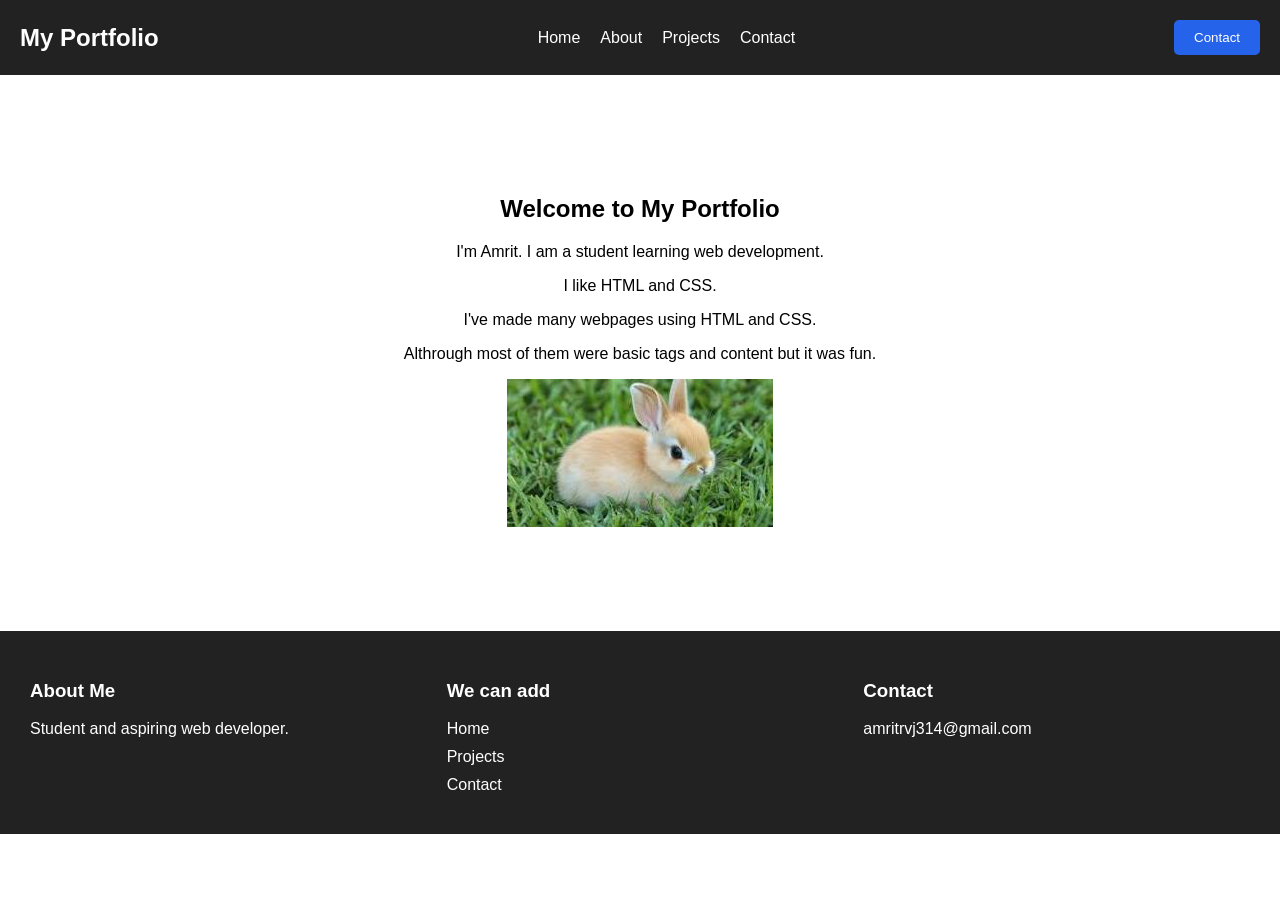
<file: P10/index.html>
<!DOCTYPE html>
<html>
<head>
    <title>Portfolio Header and Footer</title>
    <link rel="stylesheet" href="style.css">
</head>
<body>

    <header class="header">

        <h2 class="logo">My Portfolio</h2>

        <nav class="navbar">
            <a href="#">Home</a>
            <a href="#">About</a>
            <a href="#">Projects</a>
            <a href="#">Contact</a>
        </nav>

        <button>Contact</button>

    </header>

  
    <main>
        <section class="content">
            <h1>Welcome to My Portfolio</h1>
            <p>I'm Amrit. I am a student learning web development.</p>
            <p> I like HTML and CSS.</p>
            <p>I've made many webpages using HTML and CSS.</p>
            <p>Althrough most of them were basic tags and content but it was fun.</p>
            <img src="[data-uri]"
        </section>
    </main>


    <footer class="footer">

        <div class="footer-section">
            <h3>About Me</h3>
            <p>Student and aspiring web developer.</p>
        </div>

        <div class="footer-section">
            <h3>We can add</h3>
            <a href="#">Home</a>
            <a href="#">Projects</a>
            <a href="#">Contact</a>
        </div>

        <div class="footer-section">
            <h3>Contact</h3>
            <p>amritrvj314@gmail.com</p>
        </div>

    </footer>

</body>
</html>
</file>
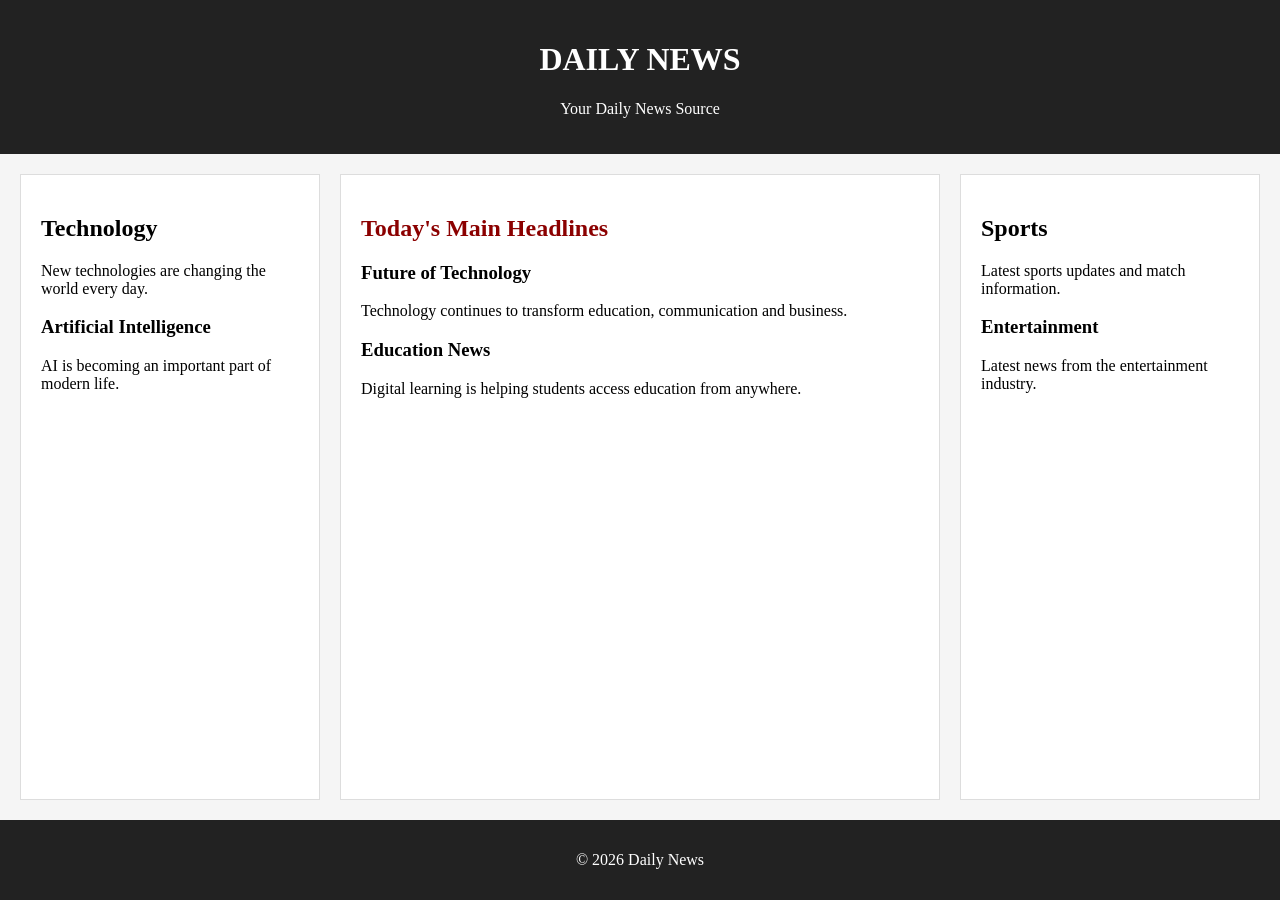
<file: P11/index.html>
<!DOCTYPE html>
<html>
<head>
    <title>Newspaper Layout</title>
    <link rel="stylesheet" href="style.css">
</head>
<body>


    <header>
        <h1>DAILY NEWS</h1>
        <p>Your Daily News Source</p>
    </header>


    <main class="newspaper">

  
        <section class="left">
            <h2>Technology</h2>
            <p>New technologies are changing
            the world every day.</p>

            <h3>Artificial Intelligence</h3>
            <p>AI is becoming an important
            part of modern life.</p>
        </section>


        <section class="center">
            <h2>Today's Main Headlines</h2>

            <article>
                <h3>Future of Technology</h3>
                <p>Technology continues to
                transform education,
                communication and business.</p>
            </article>

            <article>
                <h3>Education News</h3>
                <p>Digital learning is helping
                students access education
                from anywhere.</p>
            </article>
        </section>

  
        <section class="right">
            <h2>Sports</h2>
            <p>Latest sports updates and
            match information.</p>

            <h3>Entertainment</h3>
            <p>Latest news from the
            entertainment industry.</p>
        </section>

    </main>


    <footer>
        <p>&copy; 2026 Daily News</p>
    </footer>

</body>
</html>
</file>
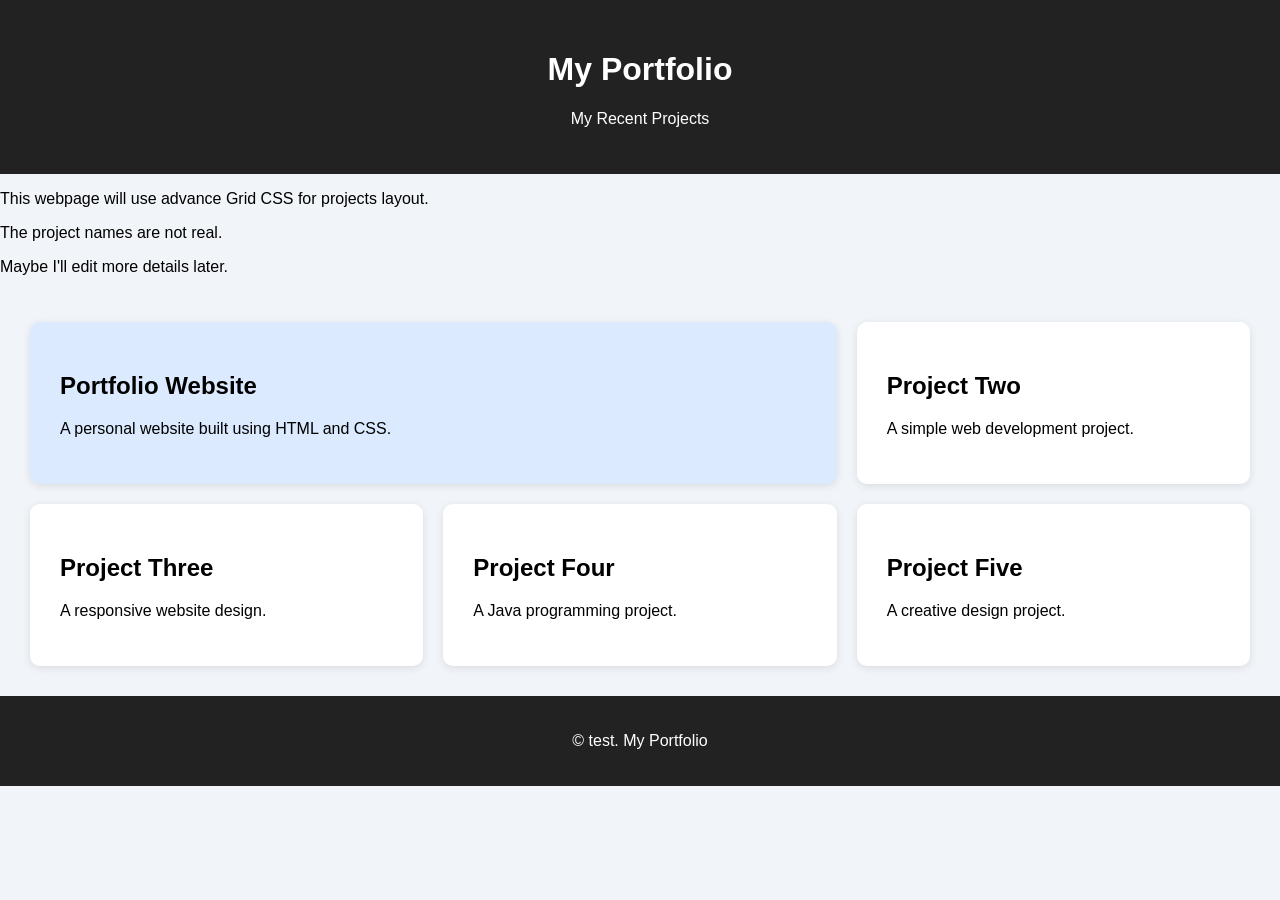
<file: P12/index.html>
<!DOCTYPE html>
<html>
<head>
    <title>Portfolio Projects Grid</title>
    <link rel="stylesheet" href="style.css">
    <meta name="viewport"
    content="width=device-width, initial-scale=1.0">
</head>
<body>


    <header>
        <h1>My Portfolio</h1>
        <p>My Recent Projects</p>
    </header>
<p> This webpage will use advance Grid CSS for projects layout.</p>
<p> The project names are not real.</p>
<p> Maybe I'll edit more details later.</p>


    <main class="project-grid">

        <article class="project featured">
            <h2>Portfolio Website</h2>
            <p>A personal website built using HTML and CSS.</p>
        </article>

        <article class="project">
            <h2>Project Two</h2>
            <p>A simple web development project.</p>
        </article>

        <article class="project">
            <h2>Project Three</h2>
            <p>A responsive website design.</p>
        </article>

        <article class="project">
            <h2>Project Four</h2>
            <p>A Java programming project.</p>
        </article>

        <article class="project">
            <h2>Project Five</h2>
            <p>A creative design project.</p>
        </article>

    </main>


    <footer>
        <p>&copy; test. My Portfolio</p>
    </footer>

</body>
</html>
</file>
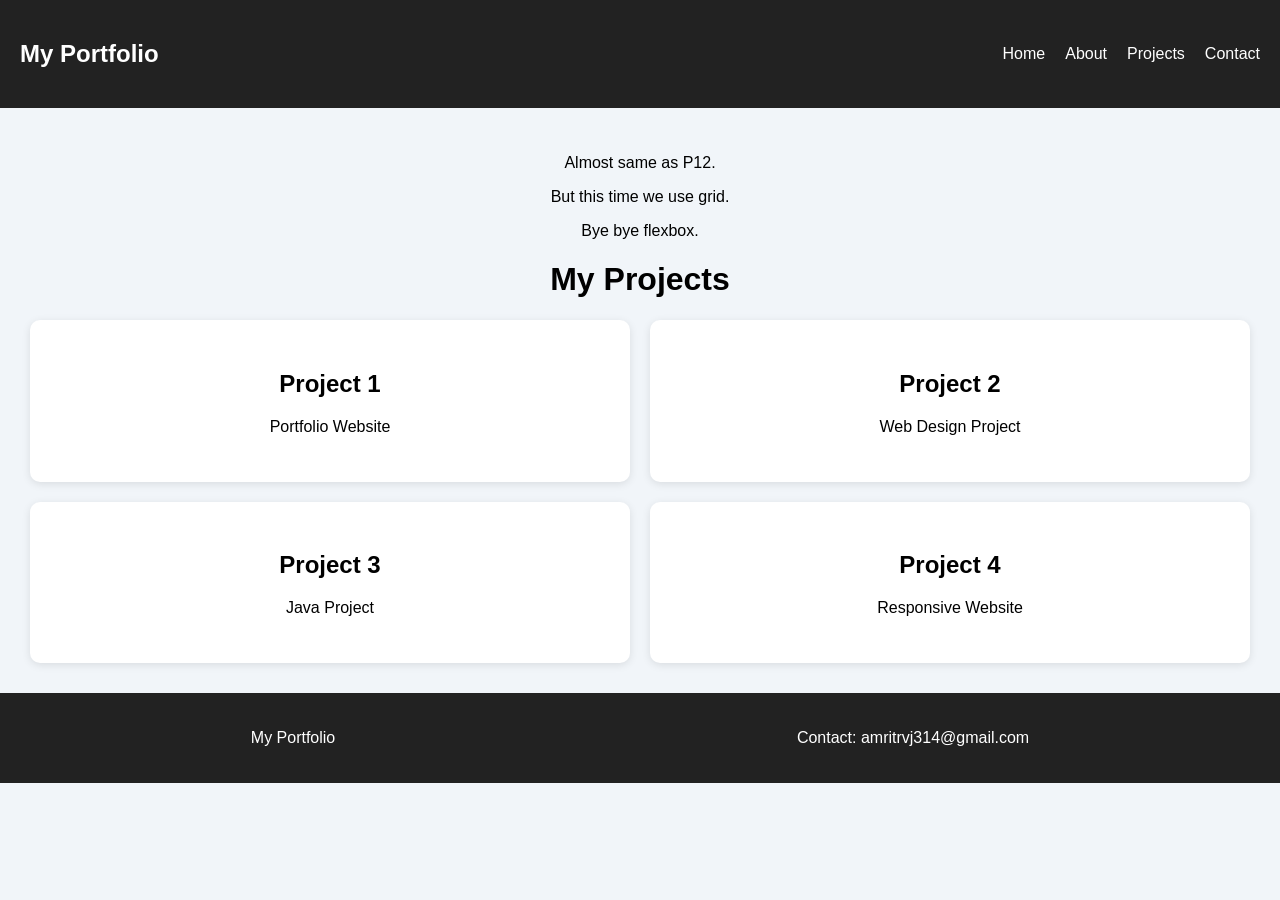
<file: P13/index.html>
<!DOCTYPE html>
<html>
<head>
    <title>Flexbox vs Grid</title>
    <link rel="stylesheet" href="style.css">
    <meta name="viewport"
    content="width=device-width, initial-scale=1.0">
</head>
<body>

    <header class="header">

        <h2>My Portfolio</h2>

        <nav>
            <a href="#">Home</a>
            <a href="#">About</a>
            <a href="#">Projects</a>
            <a href="#">Contact</a>
        </nav>

    </header>


    <main>
<p> Almost same as P12.</p>
<p> But this time we use grid.</p>
<p> Bye bye flexbox.</p>
        <h1>My Projects</h1>

        <section class="project-grid">

            <article class="card">
                <h2>Project 1</h2>
                <p>Portfolio Website</p>
            </article>

            <article class="card">
                <h2>Project 2</h2>
                <p>Web Design Project</p>
            </article>

            <article class="card">
                <h2>Project 3</h2>
                <p>Java Project</p>
            </article>

            <article class="card">
                <h2>Project 4</h2>
                <p>Responsive Website</p>
            </article>

        </section>

    </main>

    <footer class="footer">

        <p>My Portfolio</p>
        <p>Contact: amritrvj314@gmail.com</p>

    </footer>

</body>
</html>
</file>
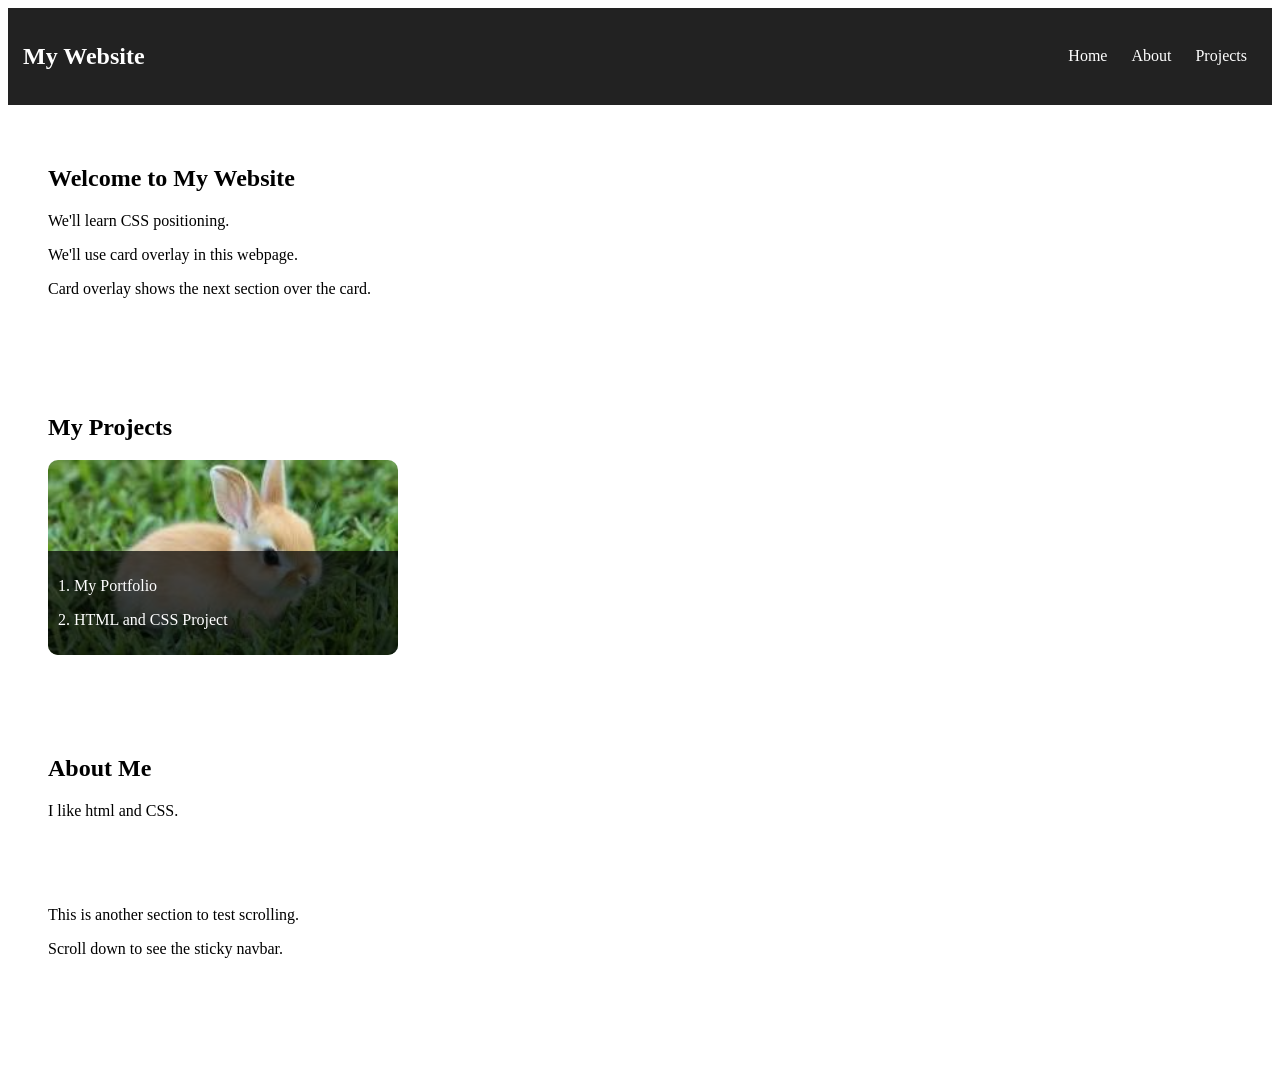
<file: P8/index.html>
<!DOCTYPE html>
<html>
<head>
    <title>Sticky Navbar and Card Overlay</title>
    <link rel="stylesheet" href="style.css">
</head>
<body>

    <header class="navbar">
        <h2>My Website</h2>

        <nav>
            <a href="#home">Home</a>
            <a href="#about">About</a>
            <a href="#projects">Projects</a>
        </nav>
    </header>

    <main>

        <section id="home">
            <h1>Welcome to My Website</h1>
            <p>We'll learn CSS positioning.</p>
            <p>We'll use card overlay in this webpage.</p>
            <p>Card overlay shows the next section over the card.</p>
        </section>

        <section id="projects">
            <h2>My Projects</h2>

            <div class="card">

                <img src="[data-uri]"
                alt="Project preview">

                <div class="overlay">
                    <p>1. My Portfolio</p>
                    <p>2. HTML and CSS Project</p>
                </div>

            </div>

        </section>

        <section id="about">
            <h2>About Me</h2>
            <p>I like html and CSS.</p>
            <br>
            <br>
            <br>
            <p>This is another section to test scrolling.</p>
            <p>Scroll down to see the sticky navbar.</p>
            <br>
            <br>
            <br>
        </section>

    </main>

</body>
</html>
</file>
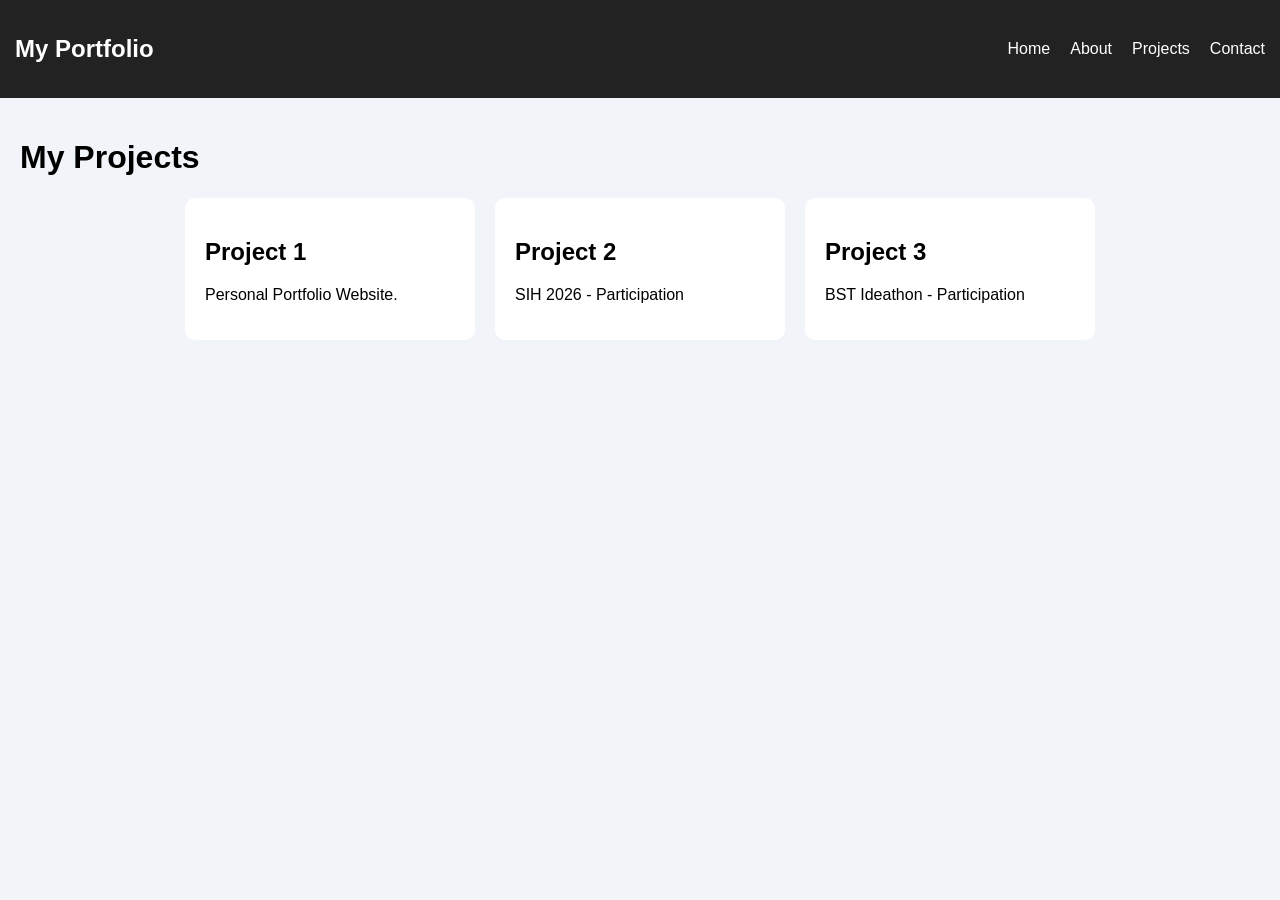
<file: P9/index.html>
<!DOCTYPE html>
<html>
<head>
    <title>Responsive Flexbox Layout</title>
    <link rel="stylesheet" href="style.css">
    <meta name="viewport"
    content="width=device-width, initial-scale=1.0">
</head>
<body>


    <header class="navbar">
        <h2>My Portfolio</h2>

        <nav>
            <a href="#">Home</a>
            <a href="#">About</a>
            <a href="#">Projects</a>
            <a href="#">Contact</a>
        </nav>
    </header>

    <main>
        <h1>My Projects</h1>

        <section class="card-container">

            <div class="card">
                <h2>Project 1</h2>
                <p>Personal Portfolio Website.</p>
            </div>

            <div class="card">
                <h2>Project 2</h2>
                <p>SIH 2026 - Participation</p>
            </div>

            <div class="card">
                <h2>Project 3</h2>
                <p>BST Ideathon - Participation</p>
            </div>

        </section>
    </main>

</body>
</html>
</file>
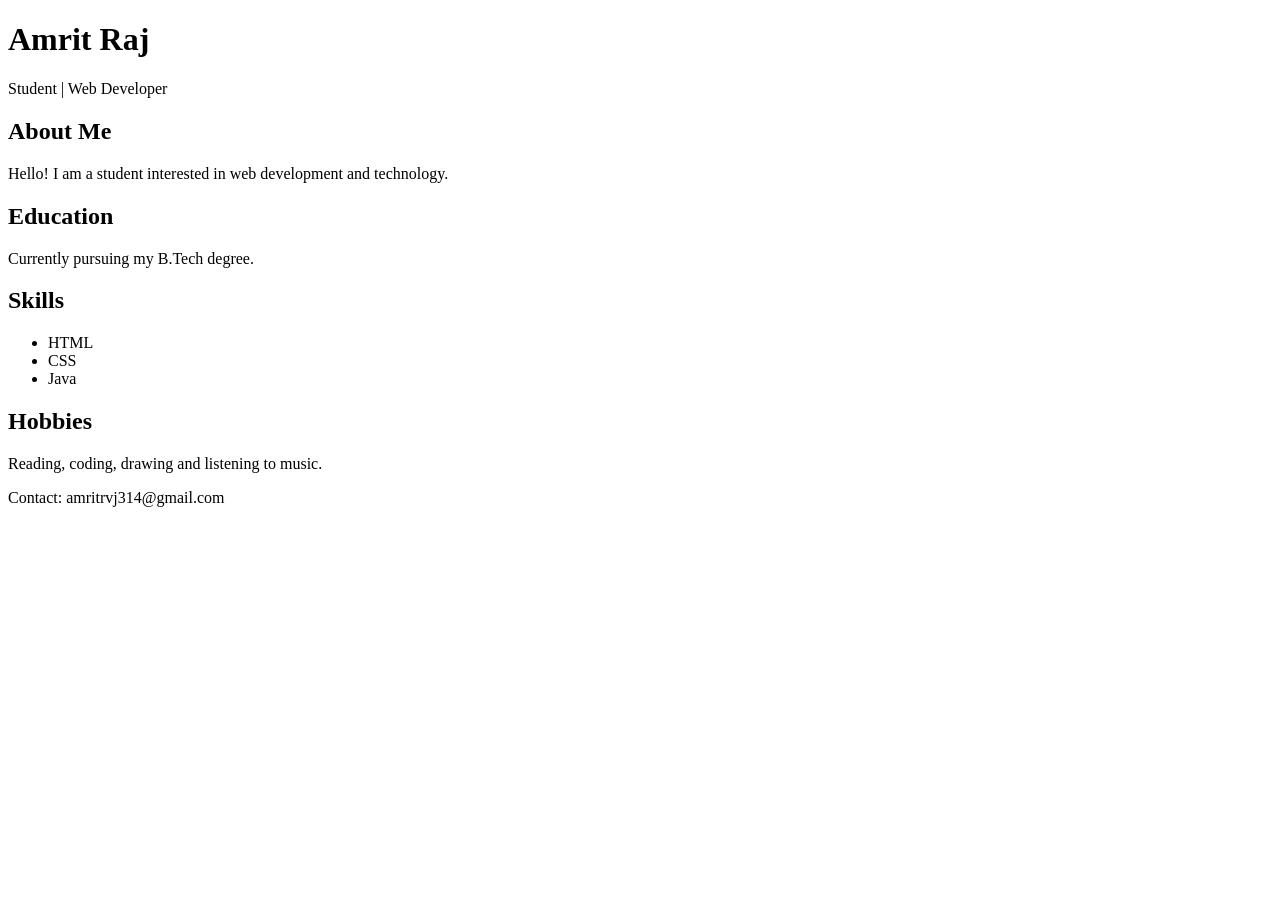
<file: P5/semantic.html>
<!DOCTYPE html>
<html>
<head>
    <title>My Bio Page</title>
</head>
<body>

    <header>
        <h1>Amrit Raj</h1>
        <p>Student | Web Developer</p>
    </header>

    <main>

        <section>
            <h2>About Me</h2>
            <p>Hello! I am a student interested
            in web development and technology.</p>
        </section>

        <section>
            <h2>Education</h2>
            <p>Currently pursuing my B.Tech degree.</p>
        </section>

        <section>
            <h2>Skills</h2>
            <ul>
                <li>HTML</li>
                <li>CSS</li>
                <li>Java</li>
            </ul>
        </section>

        <section>
            <h2>Hobbies</h2>
            <p>Reading, coding, drawing and listening to music.</p>
        </section>

    </main>

    <footer>
        <p>Contact: amritrvj314@gmail.com</p>
    </footer>

</body>
</html>
</file>
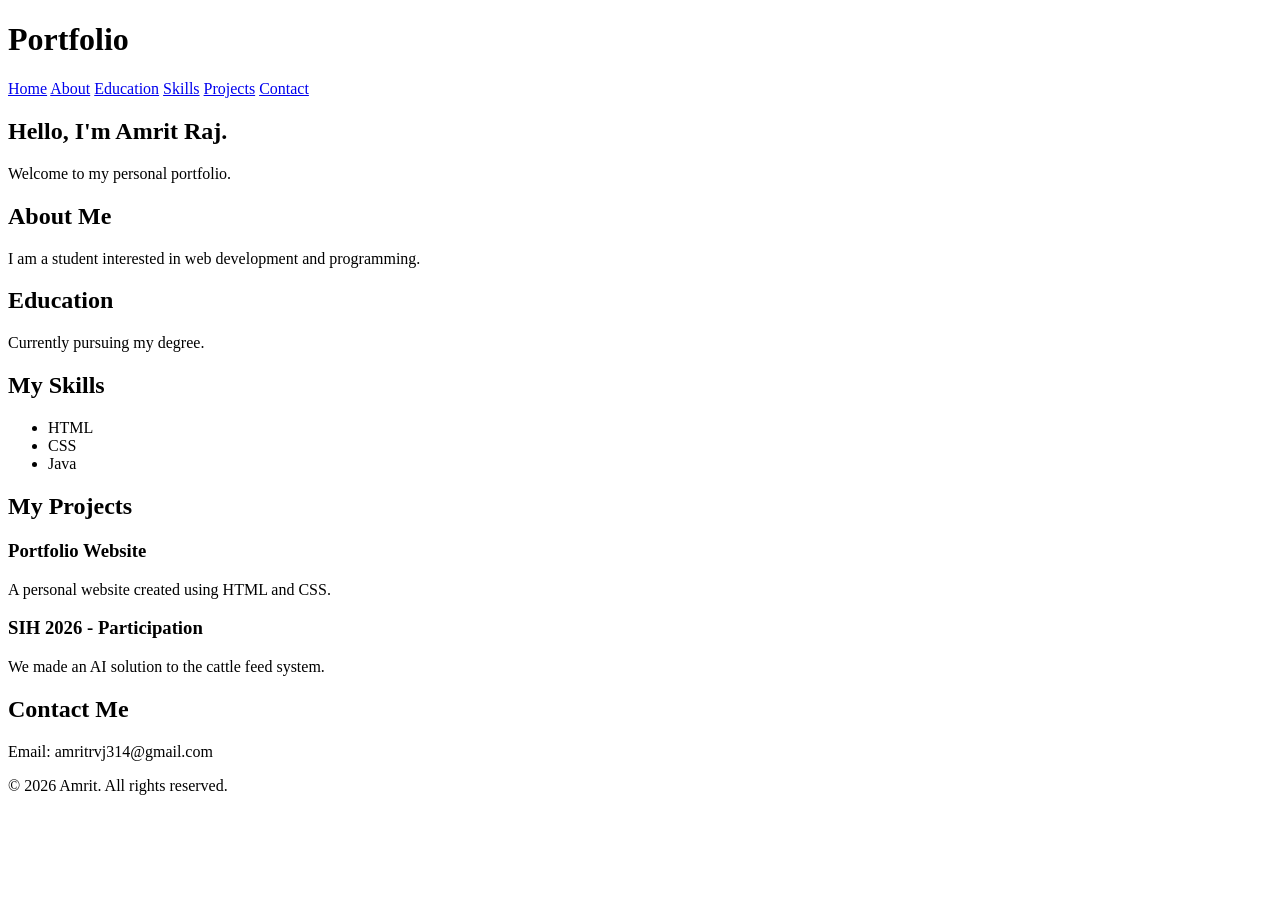
<file: P6/portfolio.html>
<!DOCTYPE html>
<html>
<head>
    <title>My Portfolio</title>
</head>
<body>

    <header>
        <h1>Portfolio</h1>

        <nav>
            <a href="#home">Home</a>
            <a href="#about">About</a>
            <a href="#education">Education</a>
            <a href="#skills">Skills</a>
            <a href="#projects">Projects</a>
            <a href="#contact">Contact</a>
        </nav>
    </header>

    <main>

        <section id="home">
            <h2>Hello, I'm Amrit Raj.</h2>
            <p>Welcome to my personal portfolio.</p>
        </section>

        <section id="about">
            <h2>About Me</h2>
            <p>I am a student interested in
            web development and programming.</p>
        </section>

        <section id="education">
            <h2>Education</h2>
            <p>Currently pursuing my degree.</p>
        </section>

        <section id="skills">
            <h2>My Skills</h2>
            <ul>
                <li>HTML</li>
                <li>CSS</li>
                <li>Java</li>
            </ul>
        </section>

        <section id="projects">
            <h2>My Projects</h2>

            <article>
                <h3>Portfolio Website</h3>
                <p>A personal website created using HTML and CSS.</p>
            </article>

            <article>
                <h3>SIH 2026 - Participation</h3>
                <p>We made an AI solution to the cattle feed system.</p>
            </article>
        </section>

        <section id="contact">
            <h2>Contact Me</h2>
            <p>Email: amritrvj314@gmail.com</p>
        </section>

    </main>

    <footer>
        <p>&copy; 2026 Amrit. All rights reserved.</p>
    </footer>

</body>
</html>
</file>
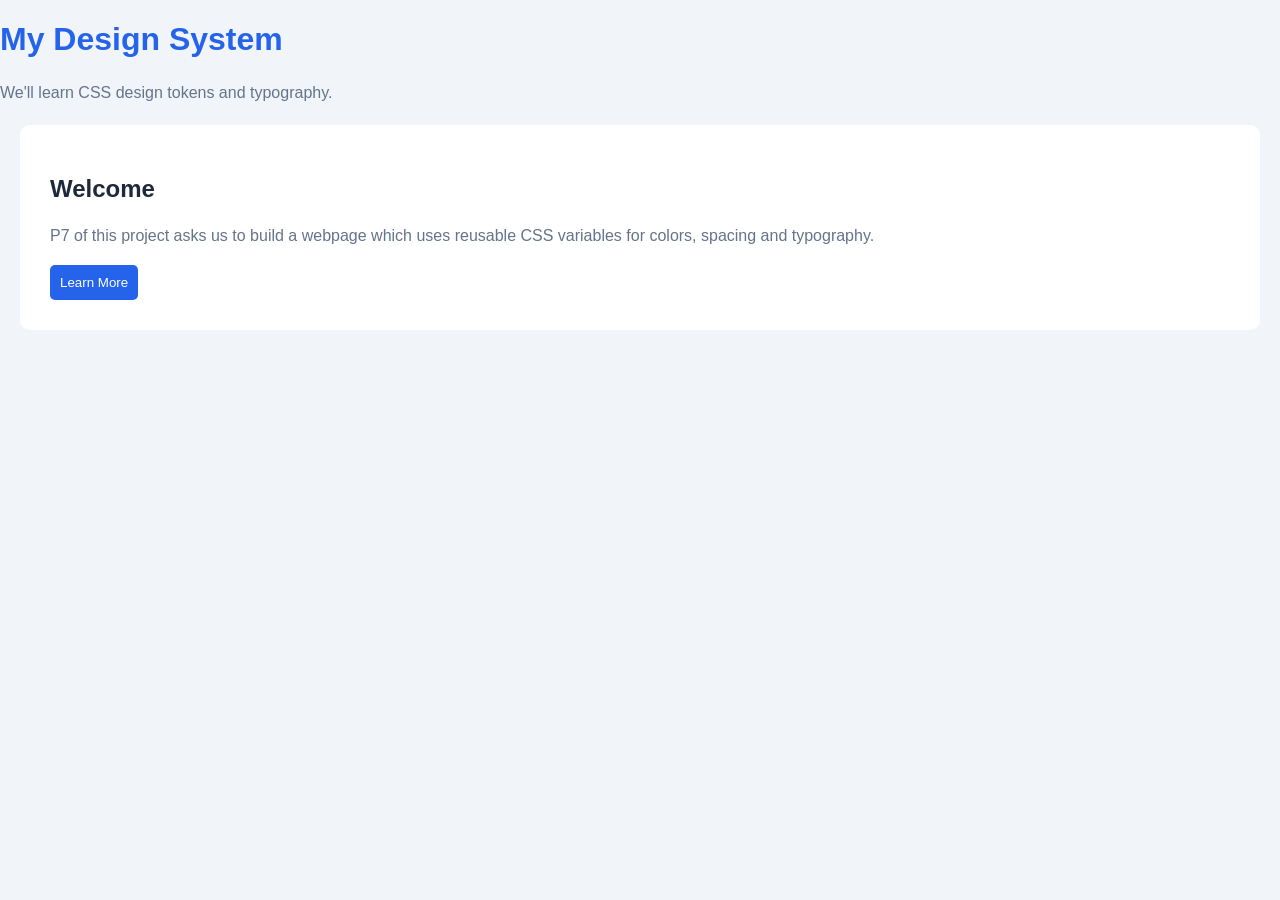
<file: P7/token.html>
<!DOCTYPE html>
<html>
<head>
    <title>CSS Design System</title>
    <link rel="stylesheet" href="style.css">
</head>
<body>

    <header>
        <h1>My Design System</h1>
        <p>We'll learn CSS design tokens and typography.</p>
    </header>

    <main>
        <section class="card">
            <h2>Welcome</h2>
            <p>P7 of this project asks us to build a webpage which uses reusable CSS variables
            for colors, spacing and typography.</p>
            <button>Learn More</button>
        </section>
    </main>

</body>
</html>
</file>
<file: P10/style.css>
body {
    margin: 0;
    font-family: Arial, sans-serif;
}

.header {
    background-color: #222;
    color: white;
    padding: 20px;

    display: flex;
    justify-content: space-between;
    align-items: center;
    flex-wrap: wrap;
    gap: 20px;
}

.logo {
    margin: 0;
    flex-shrink: 0;
}

.navbar {
    display: flex;
    gap: 20px;
    flex-grow: 1;
    justify-content: center;
    flex-wrap: wrap;
}

.navbar a {
    color: white;
    text-decoration: none;
}


button {
    background-color: #2563eb;
    color: white;
    border: none;
    padding: 10px 20px;
    border-radius: 5px;
}


.content {
    text-align: center;
    padding: 100px 20px;
}


.footer {
    background-color: #222;
    color: white;
    padding: 30px;

    display: flex;
    justify-content: space-around;
    align-items: flex-start;
    flex-wrap: wrap;
    gap: 30px;
}

.footer-section {
    flex: 1 1 180px;
}

.footer-section a {
    display: block;
    color: white;
    text-decoration: none;
    margin: 10px 0;
}
</file>
<file: P11/style.css>
body {
    margin: 0;
    font-family: Georgia, serif;
    background-color: #f5f5f5;
    min-height: 100vh;
    display: flex;
    flex-direction: column;
}


header {
    text-align: center;
    background-color: #222;
    color: white;
    padding: 20px;
}

.newspaper {
    display: grid;
    grid-template-columns: 1fr 2fr 1fr;
    gap: 20px;
    padding: 20px;
    flex: 1;
}

.left,
.center,
.right {
    background-color: white;
    padding: 20px;
    border: 1px solid #ddd;
}


.center h2 {
    color: darkred;
}


footer {
    text-align: center;
    background-color: #222;
    color: white;
    padding: 15px;
}

@media (max-width: 700px) {
    .newspaper {
        grid-template-columns: 1fr;
    }
}
</file>
<file: P12/style.css>
body {
    margin: 0;
    font-family: Arial, sans-serif;
    background-color: #f1f5f9;
}


header {
    text-align: center;
    padding: 30px;
    background-color: #222;
    color: white;
}

.project-grid {
    display: grid;

    grid-template-columns:
    repeat(3, 1fr);

    gap: 20px;
    padding: 30px;
}


.project {
    background-color: white;
    padding: 30px;
    border-radius: 10px;
    box-shadow: 0 2px 8px rgba(0,0,0,0.1);
}

.featured {
    grid-column: span 2;
    background-color: #dbeafe;
}


footer {
    text-align: center;
    padding: 20px;
    background-color: #222;
    color: white;
}


@media (max-width: 800px) {
    .project-grid {
        grid-template-columns: repeat(2, 1fr);
    }
}


@media (max-width: 550px) {
    .project-grid {
        grid-template-columns: 1fr;
    }

    .featured {
        grid-column: span 1;
    }
}
</file>
<file: P13/style.css>
body {
    margin: 0;
    font-family: Arial, sans-serif;
    background-color: #f1f5f9;
}

.header {
    background-color: #222;
    color: white;
    padding: 20px;

    display: flex;
    justify-content: space-between;
    align-items: center;
    flex-wrap: wrap;
    gap: 15px;
}

.header nav {
    display: flex;
    gap: 20px;
    flex-wrap: wrap;
}

.header a {
    color: white;
    text-decoration: none;
}

main {
    padding: 30px;
    text-align: center;
}

.project-grid {
    display: grid;
    grid-template-columns: repeat(2, 1fr);
    gap: 20px;
}


.card {
    background-color: white;
    padding: 30px;
    border-radius: 10px;
    box-shadow: 0 2px 8px rgba(0,0,0,0.1);
}

.footer {
    background-color: #222;
    color: white;
    padding: 20px;

    display: flex;
    justify-content: space-around;
    align-items: center;
    flex-wrap: wrap;
}


@media (max-width: 600px) {

    .header {
        flex-direction: column;
    }

    .project-grid {
        grid-template-columns: 1fr;
    }

    .footer {
        flex-direction: column;
    }

}
</file>
<file: P8/style.css>
.navbar {
    background-color: #222;
    color: white;
    padding: 15px;
    display: flex;
    justify-content: space-between;
    align-items: center;

    position: sticky;
    top: 0;
    z-index: 10;
}

.navbar a {
    color: white;
    text-decoration: none;
    margin: 10px;
}


section {
    padding: 40px;
   
}


.card {
    width: 350px;
    position: relative;
}

.card img {
    width: 100%;
    display: block;
    border-radius: 10px;
}


.overlay {
    position: absolute;
    bottom: 0;
    left: 0;
    width: 100%;

    background: rgba(0, 0, 0, 0.7);
    color: white;
    padding: 10px;
    box-sizing: border-box;
    border-radius: 0 0 10px 10px;
}
</file>
<file: P9/style.css>
body {
    margin: 0;
    font-family: Arial, sans-serif;
    background-color: #f1f5f9;
}

.navbar {
    background-color: #222;
    color: white;
    padding: 15px;

    display: flex;
    justify-content: space-between;
    align-items: center;
    flex-wrap: wrap;
}

.navbar nav {
    display: flex;
    gap: 20px;
}

.navbar a {
    color: white;
    text-decoration: none;
}

main {
    padding: 20px;
}


.card-container {
    display: flex;
    justify-content: center;
    flex-wrap: wrap;
    gap: 20px;
}


.card {
    background-color: white;
    padding: 20px;
    width: 250px;
    border-radius: 10px;
}

@media (max-width: 600px) {

    .navbar {
        flex-direction: column;
        gap: 15px;
    }

    .navbar nav {
        flex-wrap: wrap;
        justify-content: center;
    }

    .card {
        width: 100%;
        box-sizing: border-box;
    }

}
</file>
<file: P7/style.css>
:root {
    --primary-color: #2563eb;
    --secondary-color: #64748b;
    --background-color: #f1f5f9;
    --text-color: #1e293b;

    --small-space: 10px;
    --medium-space: 20px;
    --large-space: 30px;

    --heading-size: 32px;
    --body-size: 16px;

    --card-radius: 10px;
}

body {
    margin: 0;
    font-family: Arial, sans-serif;
    background-color: var(--background-color);
    color: var(--text-color);
    font-size: var(--body-size);
}


h1 {
    font-size: var(--heading-size);
    color: var(--primary-color);
}

p {
    line-height: 1.6;
    color: var(--secondary-color);
}


.card {
    background-color: white;
    padding: var(--large-space);
    margin: var(--medium-space);
    border-radius: var(--card-radius);
}

button {
    background-color: var(--primary-color);
    color: white;
    padding: var(--small-space);
    border: none;
    border-radius: 5px;
}
</file>
